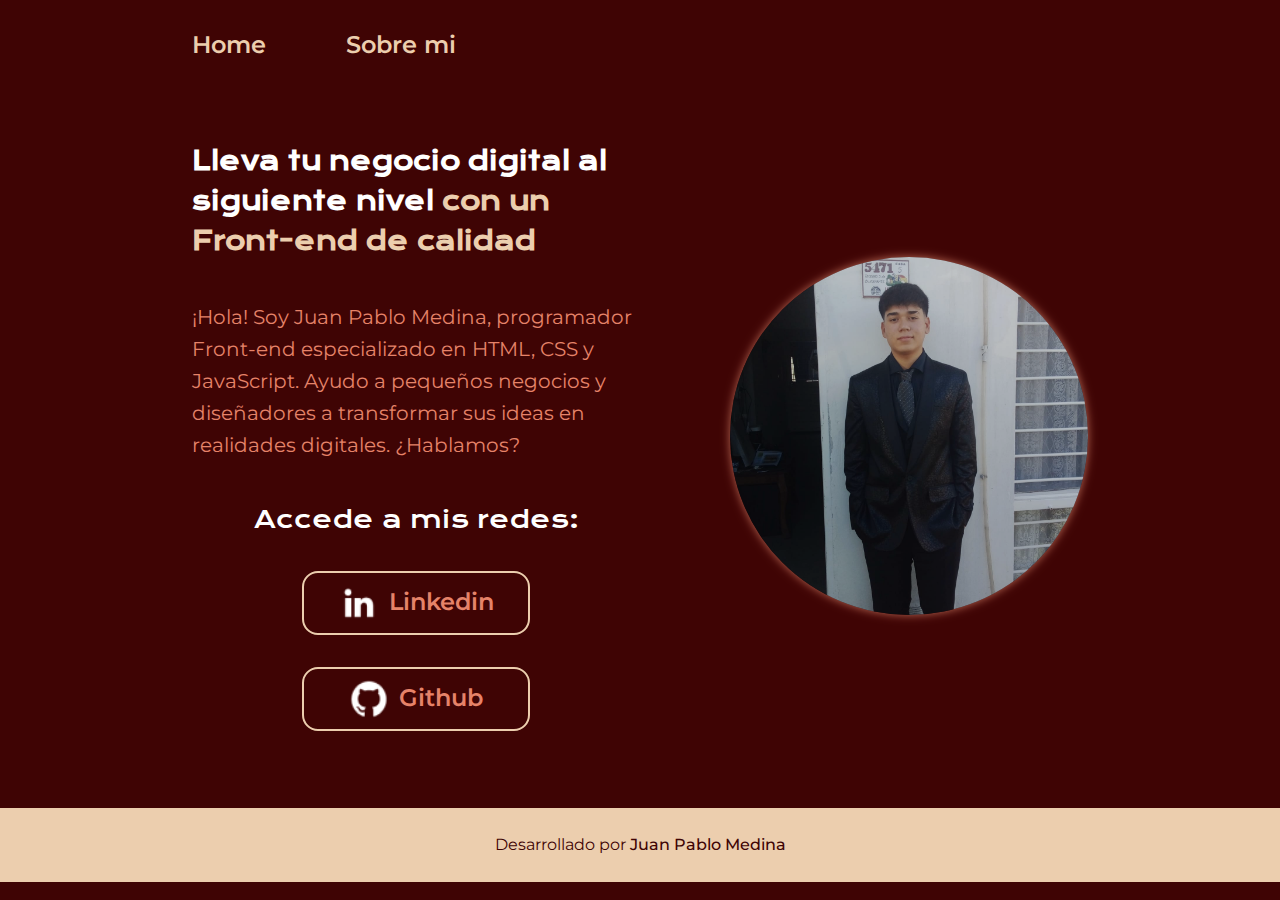
<file: index.html>
<!DOCTYPE html>
<html lang="en">
<head>
    <meta charset="UTF-8">
    <meta name="viewport" content="width=device-width, initial-scale=1.0">
    <title>Portafolio</title>
    <link rel="stylesheet" href="style.css">
</head>
<body>
    <header class="header">
        <nav class="header__menu">
            <a class="header__menu__link" href="index.html">Home</a>
            <a class="header__menu__link" href="about.html">Sobre mi</a>
        </nav>
    </header>
    <main class="presentacion">
        <section class="presentacion__contenido">
            <h1 class="presentacion__contenido__titulo">Lleva tu negocio digital al siguiente nivel <strong class="titulo-destacado">con un Front-end de calidad</strong></h1>
            <p class="presentacion__contenido__texto">¡Hola! Soy Juan Pablo Medina, programador Front-end especializado en  HTML, CSS y JavaScript. Ayudo a pequeños negocios y diseñadores a transformar sus ideas en realidades digitales. ¿Hablamos?</p>
            <div class="presentacion__enlaces">
                <h2 class="presentacion__enlaces__subtitulo">Accede a mis redes:</h2>
                <a class="presentacion__enlaces__link" href="https://www.linkedin.com/in/juan-pablo-medina-199b3b2b4/"><img src="./assets/linkedin.png" alt="img-linkedin">Linkedin</a>
                <a class="presentacion__enlaces__link" href="https://github.com/juampimedina06"><img src="./assets/github.png" alt="img-github">Github</a>
            </div>
        </section>
        <img class="juampi" src="./img/traje.jpg" alt="imagen del propetario">
    </main>
    <footer class="footer"> 
        <p>Desarrollado por <a href="https://www.instagram.com/juampimedina_/">Juan Pablo Medina</a></p>
    </footer>
</body>
</html>
</file>
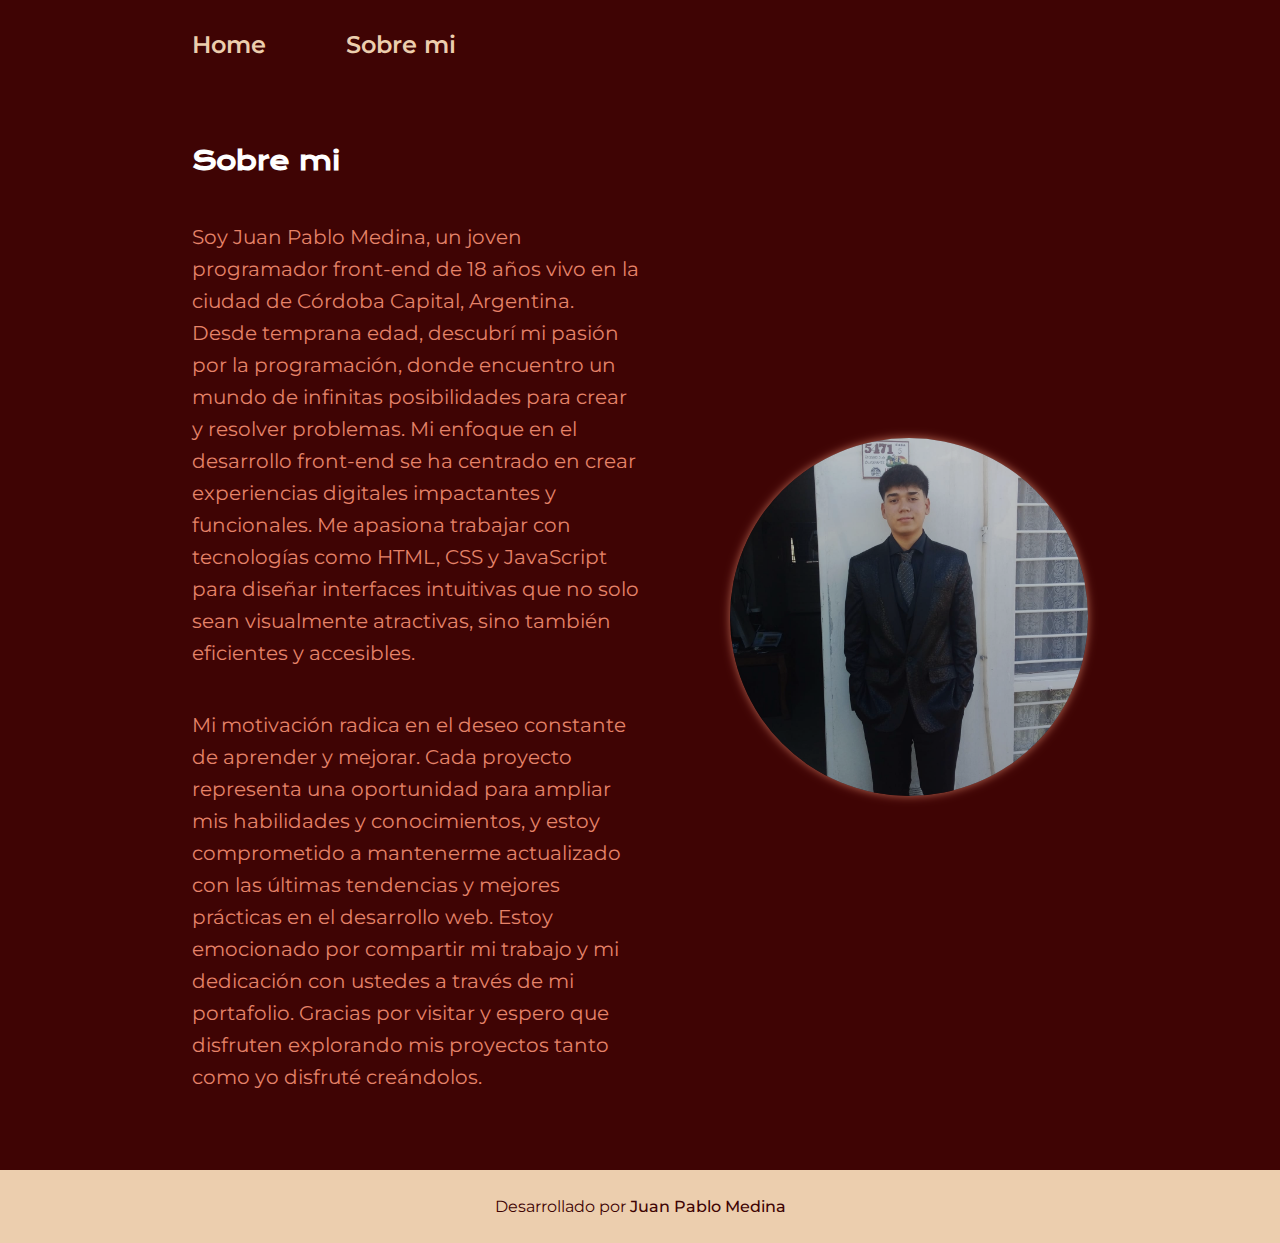
<file: about.html>
<!DOCTYPE html>
<html lang="en">
<head>
    <meta charset="UTF-8">
    <meta name="viewport" content="width=device-width, initial-scale=1.0">
    <link rel="stylesheet" href="style.css">
    <title>Sobre mi</title>
</head>
<body>
    <header class="header">
        <nav class="header__menu">
            <a class="header__menu__link" href="index.html">Home</a>
            <a class="header__menu__link" href="about.html">Sobre mi</a>
        </nav>
    </header>
    <main class="presentacion">
        <section class="presentacion__contenido">
            <h1 class="presentacion__contenido__titulo">Sobre mi</h1>
            <p class="presentacion__contenido__texto">Soy Juan Pablo Medina, un joven programador front-end de 18 años vivo en la ciudad de Córdoba Capital, Argentina. Desde temprana edad, descubrí mi pasión por la programación, donde encuentro un mundo de infinitas posibilidades para crear y resolver problemas. Mi enfoque en el desarrollo front-end se ha centrado en crear experiencias digitales impactantes y funcionales. Me apasiona trabajar con tecnologías como HTML, CSS y JavaScript para diseñar interfaces intuitivas que no solo sean visualmente atractivas, sino también eficientes y accesibles.</p>
            <p class="presentacion__contenido__texto">Mi motivación radica en el deseo constante de aprender y mejorar. Cada proyecto representa una oportunidad para ampliar mis habilidades y conocimientos, y estoy comprometido a mantenerme actualizado con las últimas tendencias y mejores prácticas en el desarrollo web. Estoy emocionado por compartir mi trabajo y mi dedicación con ustedes a través de mi portafolio. Gracias por visitar y espero que disfruten explorando mis proyectos tanto como yo disfruté creándolos.</p>
        </section>
        <img class="juampi" src="./img/traje.jpg" alt="imagen del propetario">
    </main>
    <footer class="footer"> 
        <p>Desarrollado por <a href="https://www.instagram.com/juampimedina_/">Juan Pablo Medina</a></p>
    </footer>
</body>
</html>
</file>
<file: style.css>
@import url('https://fonts.googleapis.com/css2?family=Krona+One&display=swap');
@import url('https://fonts.googleapis.com/css2?family=Krona+One&family=Montserrat:ital,wght@0,100..900;1,100..900&display=swap');


:root{
    --color-primario: #3f0404;
    --color-secundario:#E68369;
    --color-terciario:#ECCEAE;

    --fuente-monserat:"Montserrat", sans-serif;
    --fuente-krona:"Krona One", sans-serif;

}

*{
    margin: 0;
    padding: 0;
}

body {
    background-color: var(--color-primario);
    color: #fff;
    font-family: 'Segoe UI', Tahoma, Geneva, Verdana, sans-serif;
    line-height: 1.6;
    box-sizing: border-box;
}

.header{
    padding: 2% 0 0 15%;

}

.header__menu{
    display: flex;
    gap: 80px;
}

.header__menu__link{
    font-family: var(--fuente-monserat);
    font-size: 1.5rem;
    font-weight: 600;
    color: var(--color-terciario);
    text-decoration: none;
    transition: 0.5s;
}
.header__menu__link:hover{
    color: #f0e4d6;
    cursor: pointer;
}

.presentacion{
    display: flex;
    align-items: center;
    padding: 6% 15%;
    justify-content: space-between;
    gap: 82px;
}

.presentacion__contenido{
    width: 50%;
    display: flex;
    flex-direction: column;
    gap: 40px;
}

.presentacion__contenido__titulo{
    color: #fff;
    font-size: 2.25rem;
    font-family: var(--fuente-krona);
}

.presentacion__contenido__texto{
    color: var(--color-secundario);
    font-size: 1.5rem;
    font-family: "Montserrat", sans-serif;

}

.titulo-destacado {
    color: var(--color-terciario);
}

.presentacion__enlaces{
    display: flex;
    justify-content: space-between;
    flex-direction: column;
    align-items: center;
    gap: 32px;
}

.presentacion__enlaces__subtitulo{
    font-family: var(--fuente-krona);
    font-size: 1.5rem;
    font-weight: 400;
}

.presentacion__enlaces__link {
    border:2px solid var(--color-terciario);
    color: var(--color-secundario);
    cursor: pointer;
    transition: background-color 0.3s ease;
    text-decoration: none;
    width: 50%;
    border-radius: 16px;
    text-align: center;
    padding: 21.5px 0;
    font-family: var(--fuente-monserat);
    font-size: 1.5rem;
    font-weight: 600;
    display: flex;
    justify-content: center;
    gap: 10px;
    transition: 1s;
    img{
        width: 40px;
        height: 40px;
        filter:brightness(100);
    }
}

.presentacion__enlaces__link:hover {
    background-color: #880909;
}

.juampi{
    width: 50%;
    filter: brightness(0.8); /* Ajusta el valor: menos de 1 oscurece la imagen, más de 1 la aclara */
    box-shadow: 0 0 10px var(--color-secundario);
    border-radius: 50%;
}



.footer{
    background-color: var(--color-terciario);
    padding: 1.5rem;
    color: var(--color-primario);
    text-align: center;
    font-family: var(--fuente-monserat);
    font-size: 1.5remx;
    font-weight: 400;
    a{
        text-decoration: none;
        font-weight: 500;
        color: var(--color-primario);
        cursor: pointer;
    }
}

@media (max-width:1200px) {
    body{
        justify-content: center;
        display: flex;
        flex-direction: column;
        align-items: center;
        text-align: center;
    }

    .footer{
        width: 100%;
    }

    .header{
        padding: 10%;
    }

    .header__menu{
        justify-content: center;
    }

    .presentacion{
        flex-direction: column-reverse;
        padding: 5%;
    }

    .presentacion__contenido{
        width: auto;
    }
}

/* Media Query para monitor con relación estándar de 19 pulgadas (1280 x 1024) */
@media screen and (max-width: 1280px) and (max-height: 1024px) {
    .presentacion__enlaces__link{
        padding: 10px 0;
    }
    .presentacion__contenido__titulo{
        font-size: 25px;
    }
    .presentacion__contenido__texto{
        font-size: 20px;
    }
}

/* Media Query para monitor con relación estándar de 20 pulgadas (1600 x 1200) */
@media screen and (max-width: 1600px) and (max-height: 1200px) {
    .presentacion__enlaces__link{
        padding: 18px 0;
    }
    
    .juampi{
        width: 40%;
    }
}

/* Media Query para monitores panorámicos de 20 y 22 pulgadas (1680 x 1050) */
@media screen and (max-width: 1680px) and (max-height: 1050px) {
    .presentacion__enlaces__link{
        padding: 10px 0;
    }

    .juampi{
        width: 40%;
    }
}
</file>
